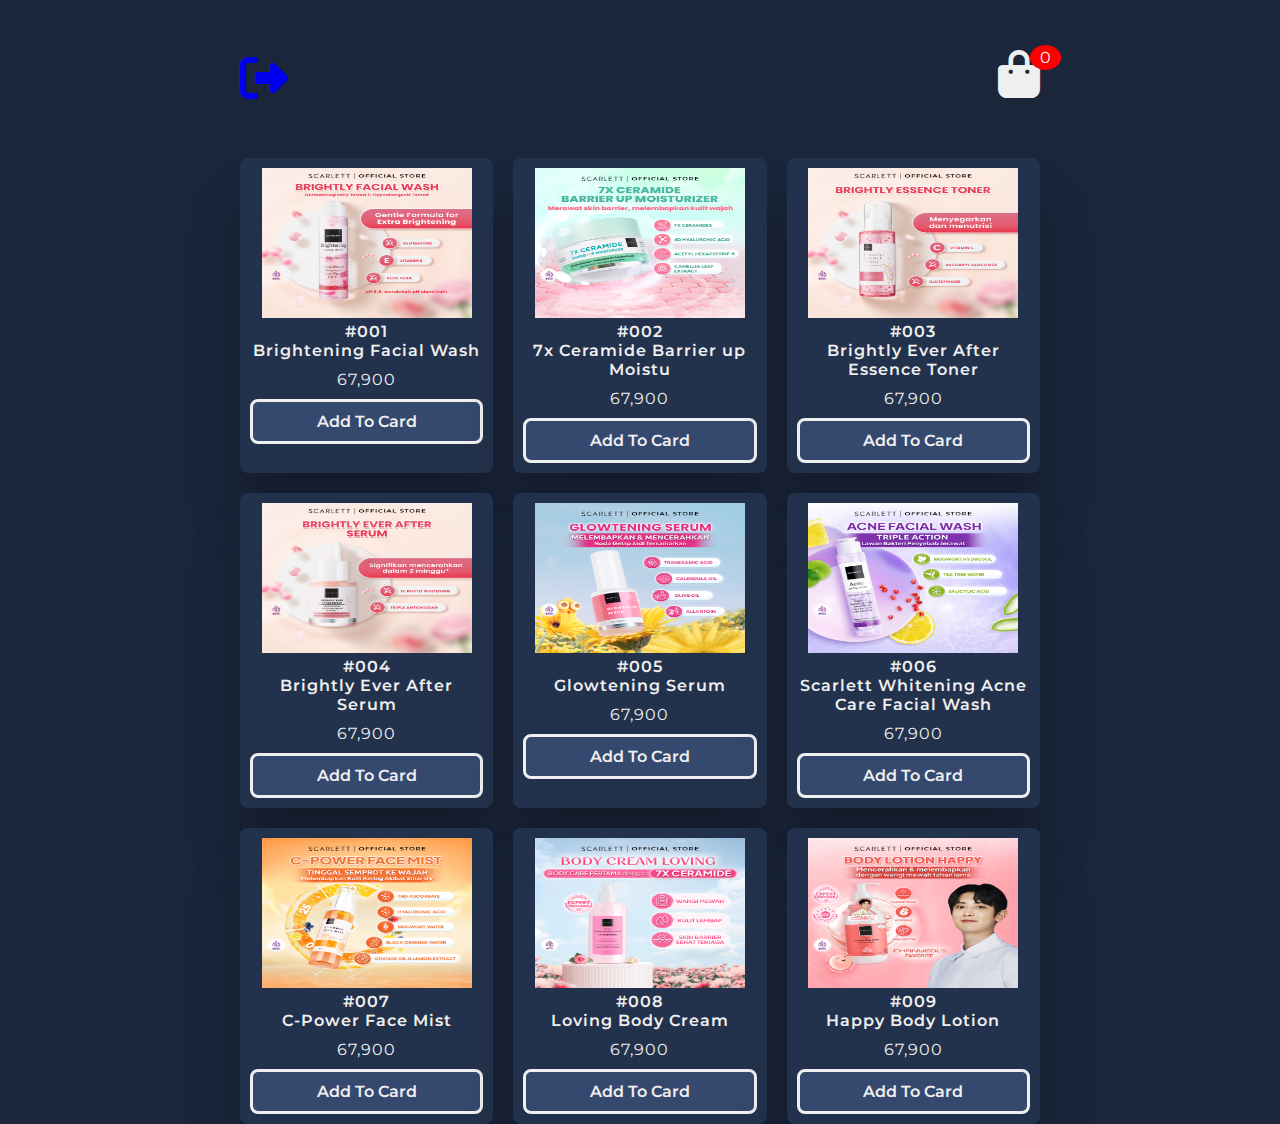
<file: belanja.html>
<!DOCTYPE html>
<html lang="en">
<head>
    <meta charset="UTF-8">
    <meta http-equiv="X-UA-Compatible" content="IE=edge">
    <meta name="viewport" content="width=device-width, initial-scale=1.0">
    <link rel="stylesheet" href="https://cdnjs.cloudflare.com/ajax/libs/font-awesome/6.4.0/css/all.min.css">
    <link href="https://fonts.googleapis.com/css2?family=Montserrat:wght@100;200;300;400;500;600;700&display=swap" rel="stylesheet">
    <link rel="stylesheet" href="assets/style1.css">
    <title>belanja</title>
</head>
<body>
    <div class="container">
        <h1></h1>
        <header>
            <div class="au">
                <a href="index.html">
                <i class="fa-solid fa-right-from-bracket"></i></a>
            </div>
            <div class="shopping">
                <i class="fa-solid fa-bag-shopping"></i>
                <span class="quantity">0</span>
            </div>
        </header>

        <div class="list"></div>
    </div>

    <div class="card">
        <h1>Card</h1>
        <ul class="listCard">

        </ul>

        <div class="checkOut">
            <div class="total">total : 0</div>
            <div class="closeShopping">Close</div>
            <div class="checkout"><a href="https://wa.link/rnb3he" target="_blank">CHECKOUT</a></div>
            </div>
        </div>
    </div>

    <script src="script.js"></script>
</body>
</html>
</file>
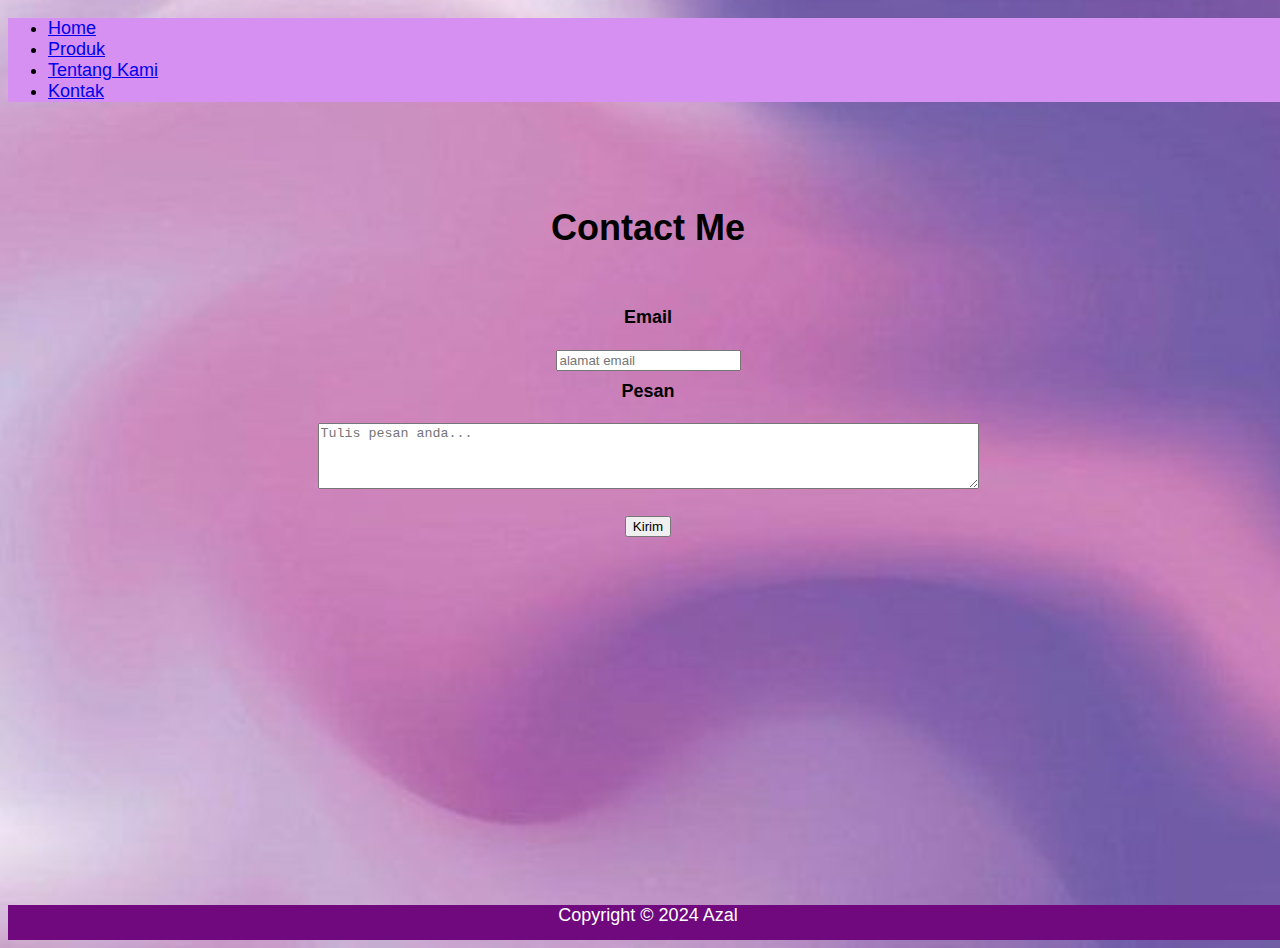
<file: kontak.html>
<!DOCTYPE html>
<html lang="en">
<head>
    <meta charset="UTF-8">
    <meta name="viewport" content="width=device-width, initial-scale=1.0">
    <title>kontak</title>
    <link rel="stylesheet" href="assets/style.css">
    <link href="https://cdn.jsdelivr.net/npm/bootstrap@5.0.2/dist/css/bootstrap.min.css" rel="stylesheet" integrity="sha384-EVSTQN3/azprG1Anm3QDgpJLIm9Nao0Yz1ztcQTwFspd3yD65VohhpuuCOmLASjC" crossorigin="anonymous">
    <style>
      body {background-image: url("img/08.jpg");font-family: 'Segoe UI', Tahoma, Geneva, Verdana, sans-serif; width: 100%; height: 100%;object-fit: cover;background-size: cover; font-size: large;}
    </style>
</head>
<body>
  <nav class="navbar navbar-expand-lg fixed-top navbar-dark" style="background-color: #d690f1;">
    <div class="container justify-content-center">
      <div class="collapse navbar-collapse flex-grow-0" id="navbarNav">
        <ul class="navbar-nav">
          <li class="nav-item">
            <a class="nav-link active" aria-current="page" href="index.html">Home</a>
          </li>
          <li class="nav-item">
            <a class="nav-link active" aria-current="page" href="produk.html">Produk</a>
          </li>
          <li class="nav-item">
            <a class="nav-link active" aria-current="page" href="tentangkami.html">Tentang Kami</a>
          </li>
          <li class="nav-item">
            <a class="nav-link active" aria-current="page" href="kontak.html">Kontak</a>
          </li>
          </ul>
        </ul>
      </div>
    </div>
  </nav>
<br><br><br>
      <center> 
      <h1>Contact Me</h1>
      </center>
      <br>
      <table style="margin-left:auto;margin-right:auto">
          <form>
            <th>
          <label for="email">Email</label><br />
          <input type="email" name="email" placeholder="alamat email"/>
          <br />
          <label for="message">Pesan</label><br />
          <textarea name="message" placeholder="Tulis pesan anda..." rows="4" cols="80"></textarea>
          <br />
          <br />
          <input type="submit" value="Kirim" />
      </form>
  </div>
</table>
<br>
<center> 
  <iframe src="https://www.google.com/maps/embed?pb=!1m18!1m12!1m3!1d3960.0401771507354!2d110.49344607410802!3d-7.0045519686054165!2m3!1f0!2f0!3f0!3m2!1i1024!2i768!4f13.1!3m3!1m2!1s0x2e708d0da1a76f7d%3A0x2f389a7d28fc3a33!2sJl.%20Abdul%20Jalal%20IV%2C%20Jamos%2C%20Jamus%2C%20Kec.%20Mranggen%2C%20Kabupaten%20Demak%2C%20Jawa%20Tengah%2050194!5e0!3m2!1sid!2sid!4v1704700871589!5m2!1sid!2sid" width="400" height="300" style="border:0;" allowfullscreen="" loading="lazy" referrerpolicy="no-referrer-when-downgrade"></iframe>
</center>
<br>
<div class="footer">
  <footer>
    <center><p>Copyright © 2024 Azal</p></center>
  </footer>
</div>
<script src="https://cdn.jsdelivr.net/npm/@popperjs/core@2.9.2/dist/umd/popper.min.js" integrity="sha384-IQsoLXl5PILFhosVNubq5LC7Qb9DXgDA9i+tQ8Zj3iwWAwPtgFTxbJ8NT4GN1R8p" crossorigin="anonymous"></script>
<script src="https://cdn.jsdelivr.net/npm/bootstrap@5.0.2/dist/js/bootstrap.min.js" integrity="sha384-cVKIPhGWiC2Al4u+LWgxfKTRIcfu0JTxR+EQDz/bgldoEyl4H0zUF0QKbrJ0EcQF" crossorigin="anonymous"></script>
</body>
</html>
</file>
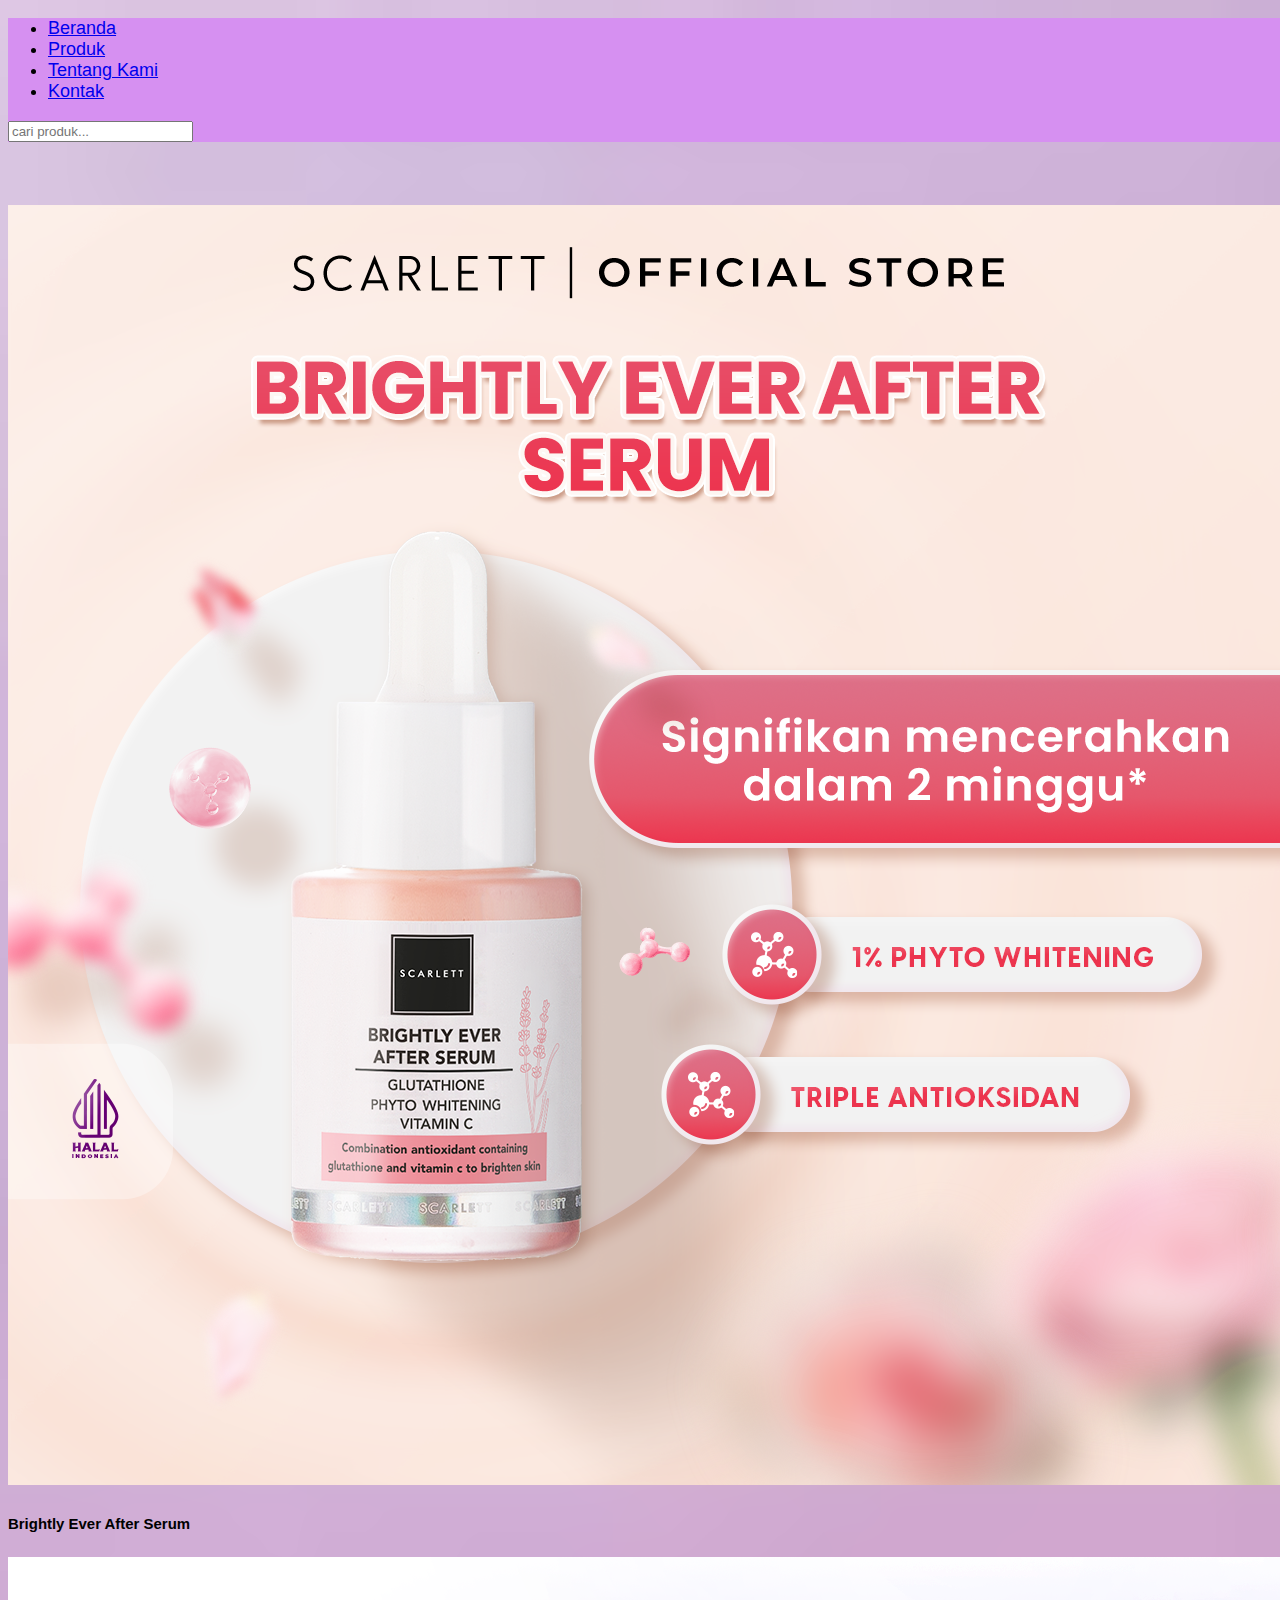
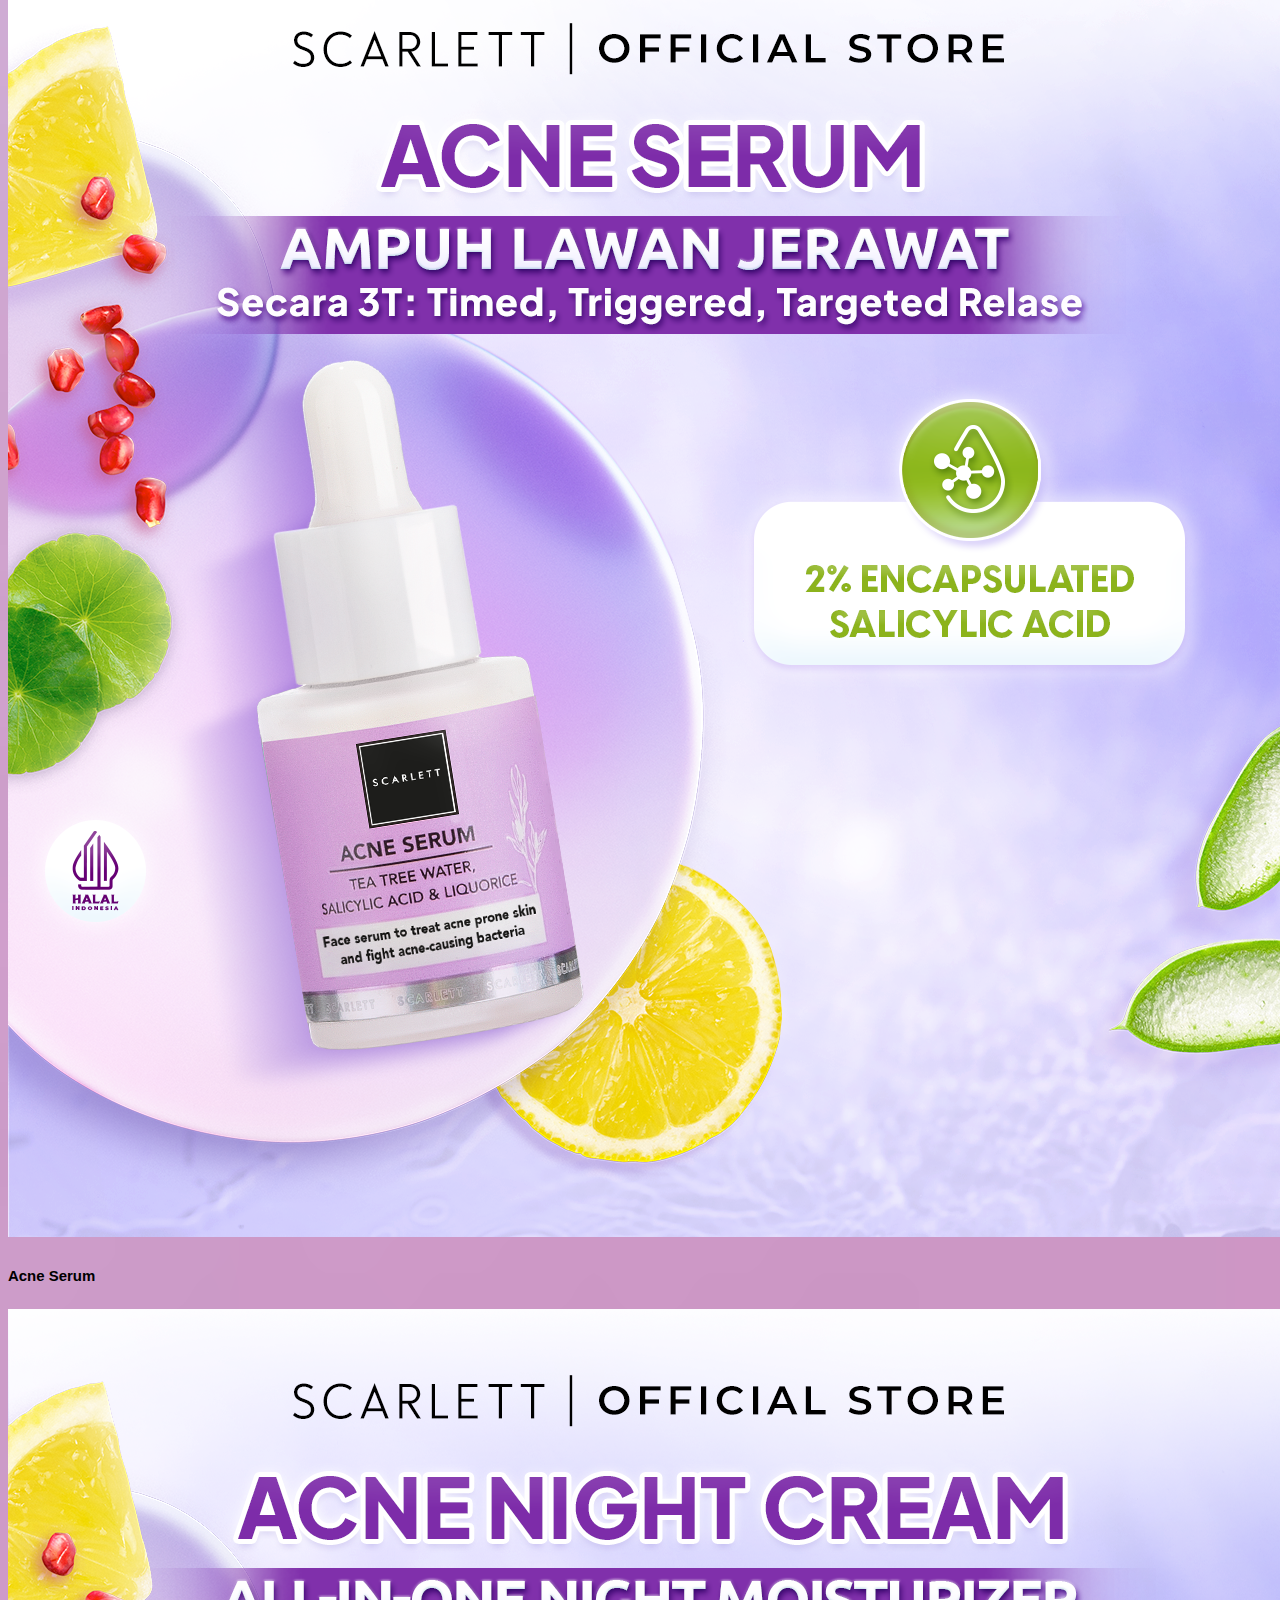
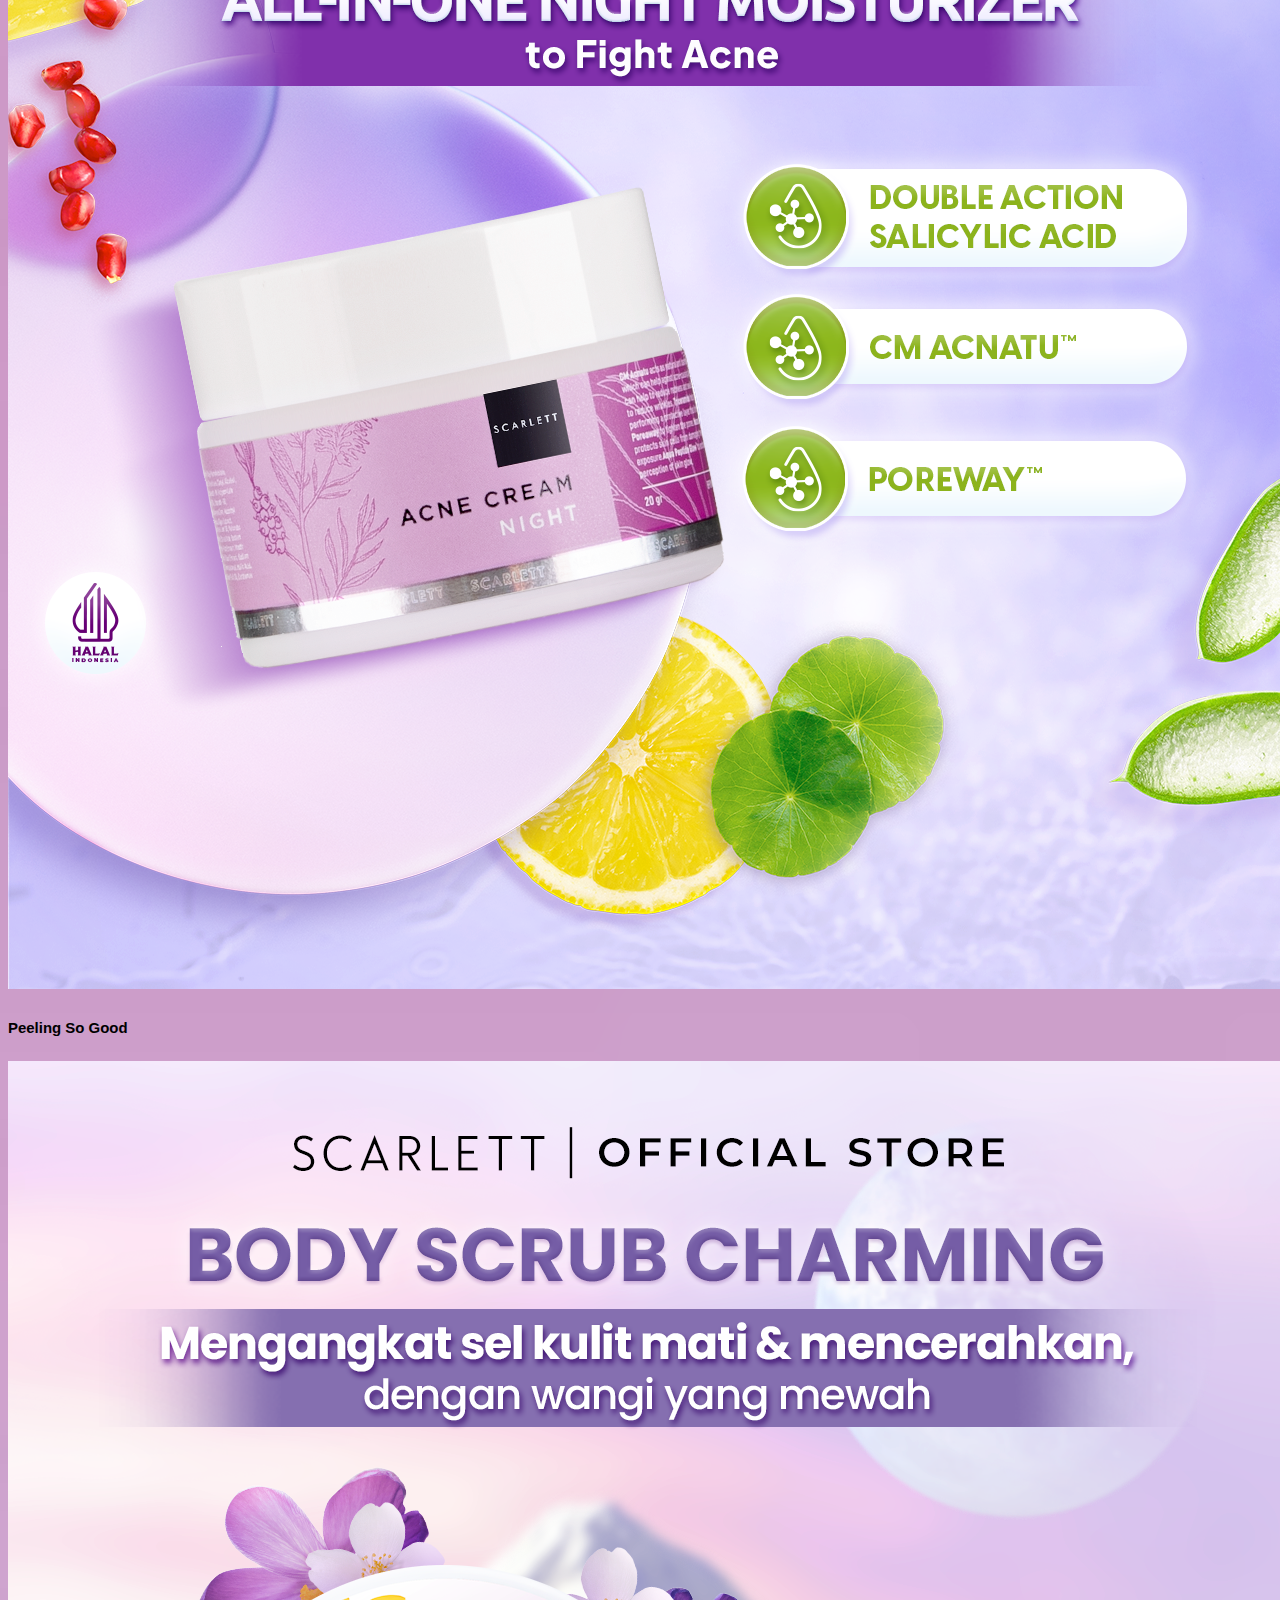
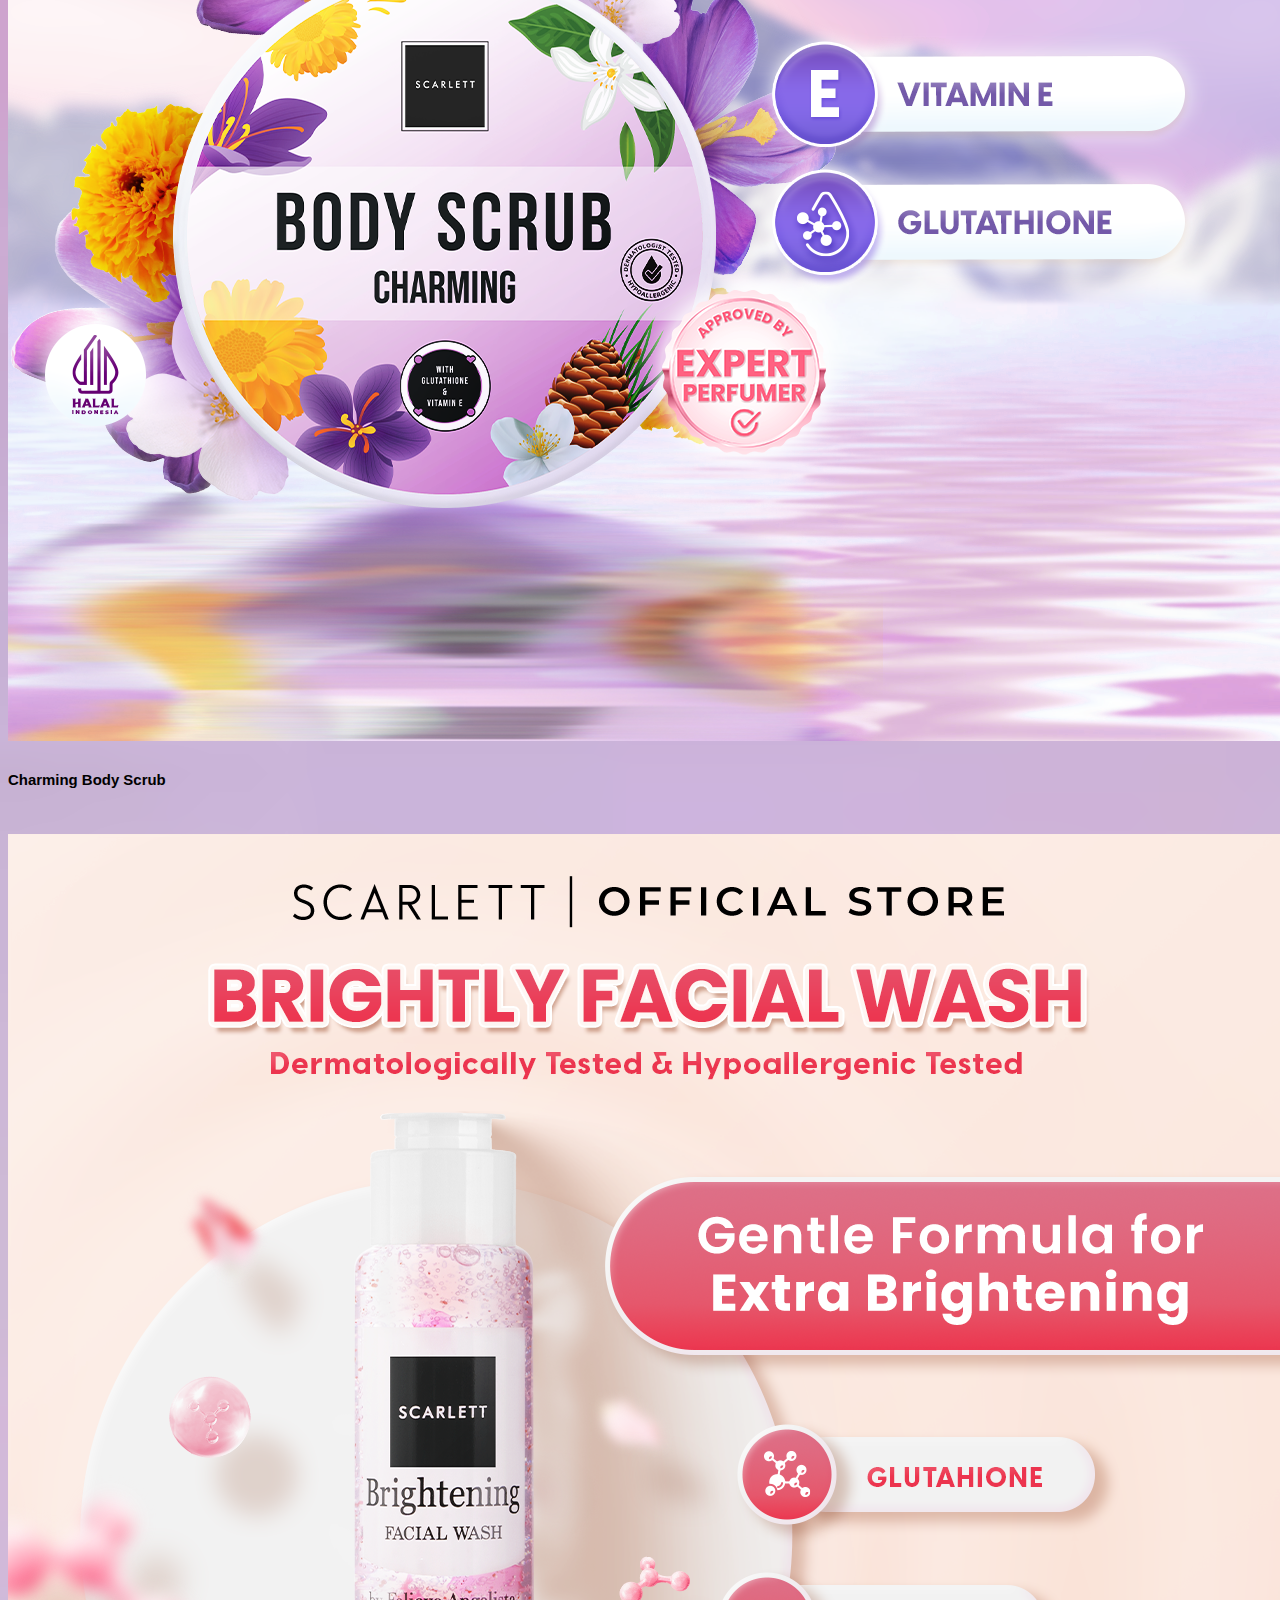
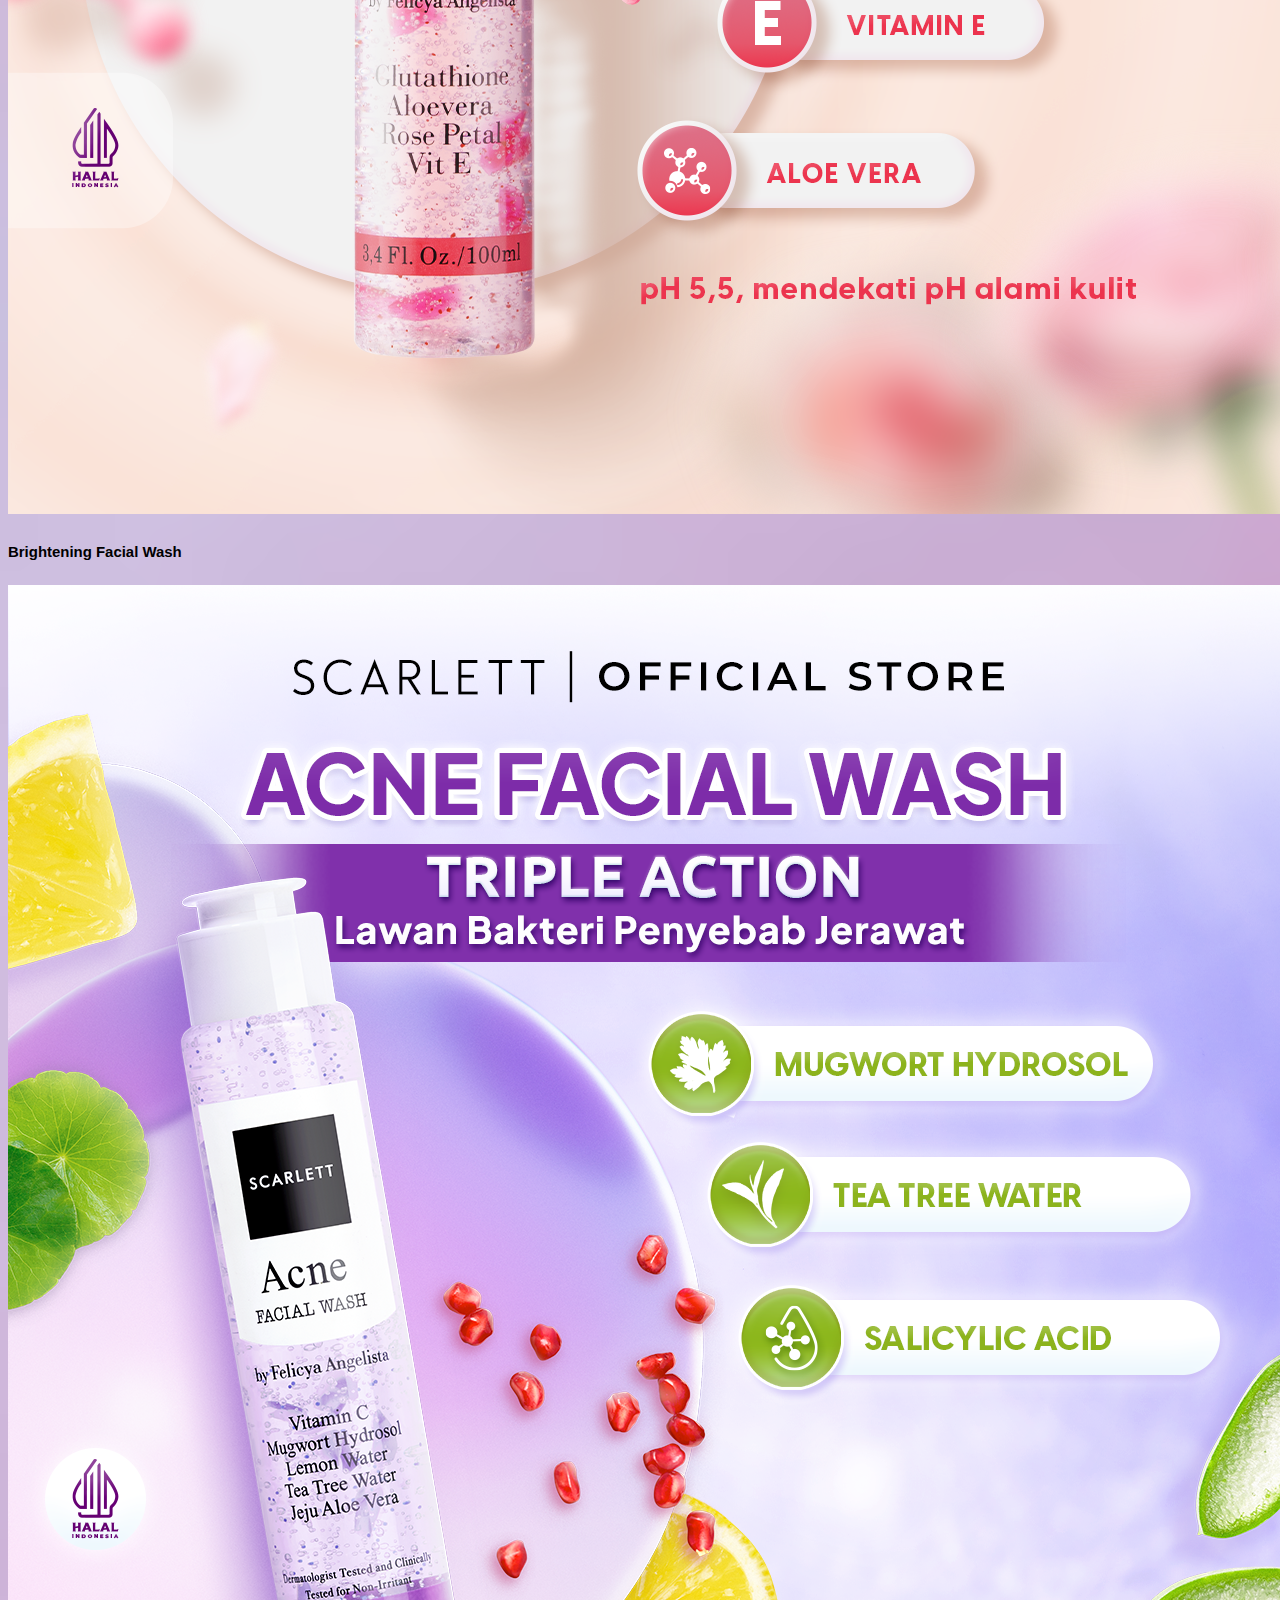
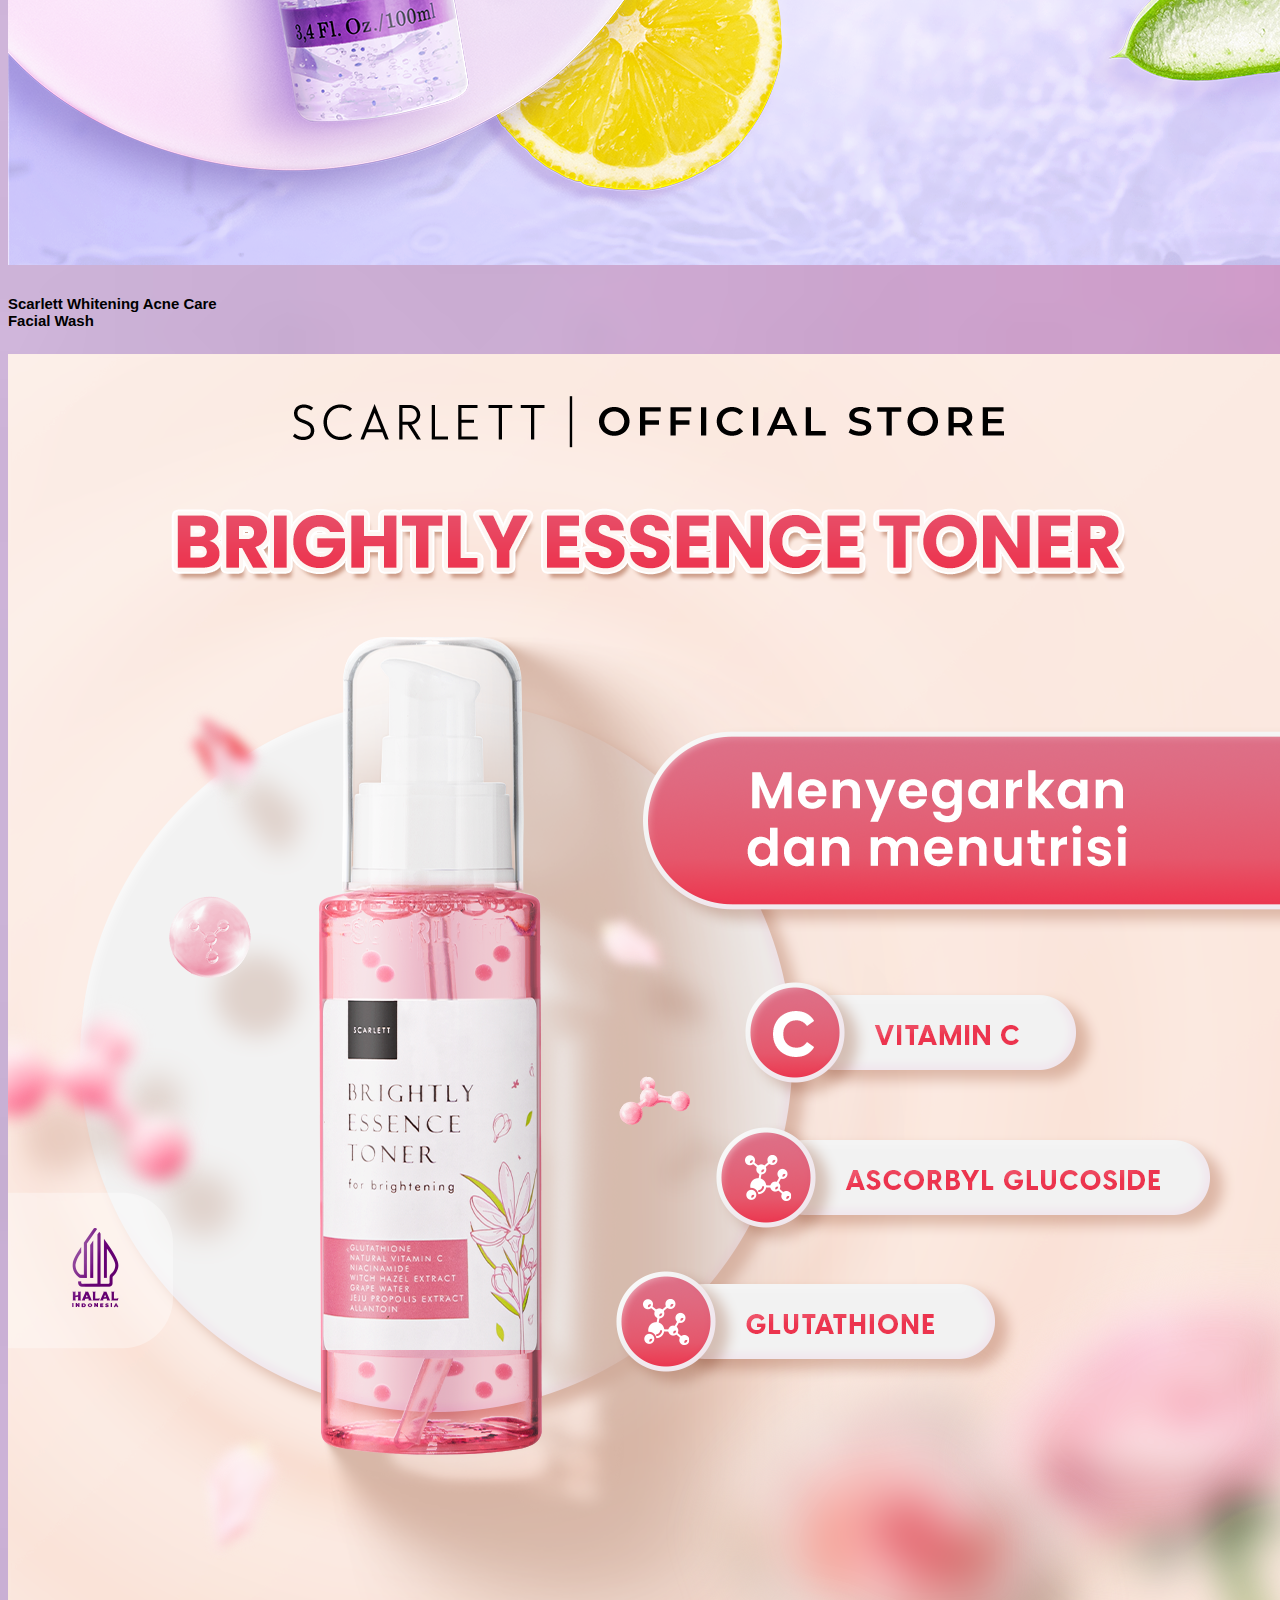
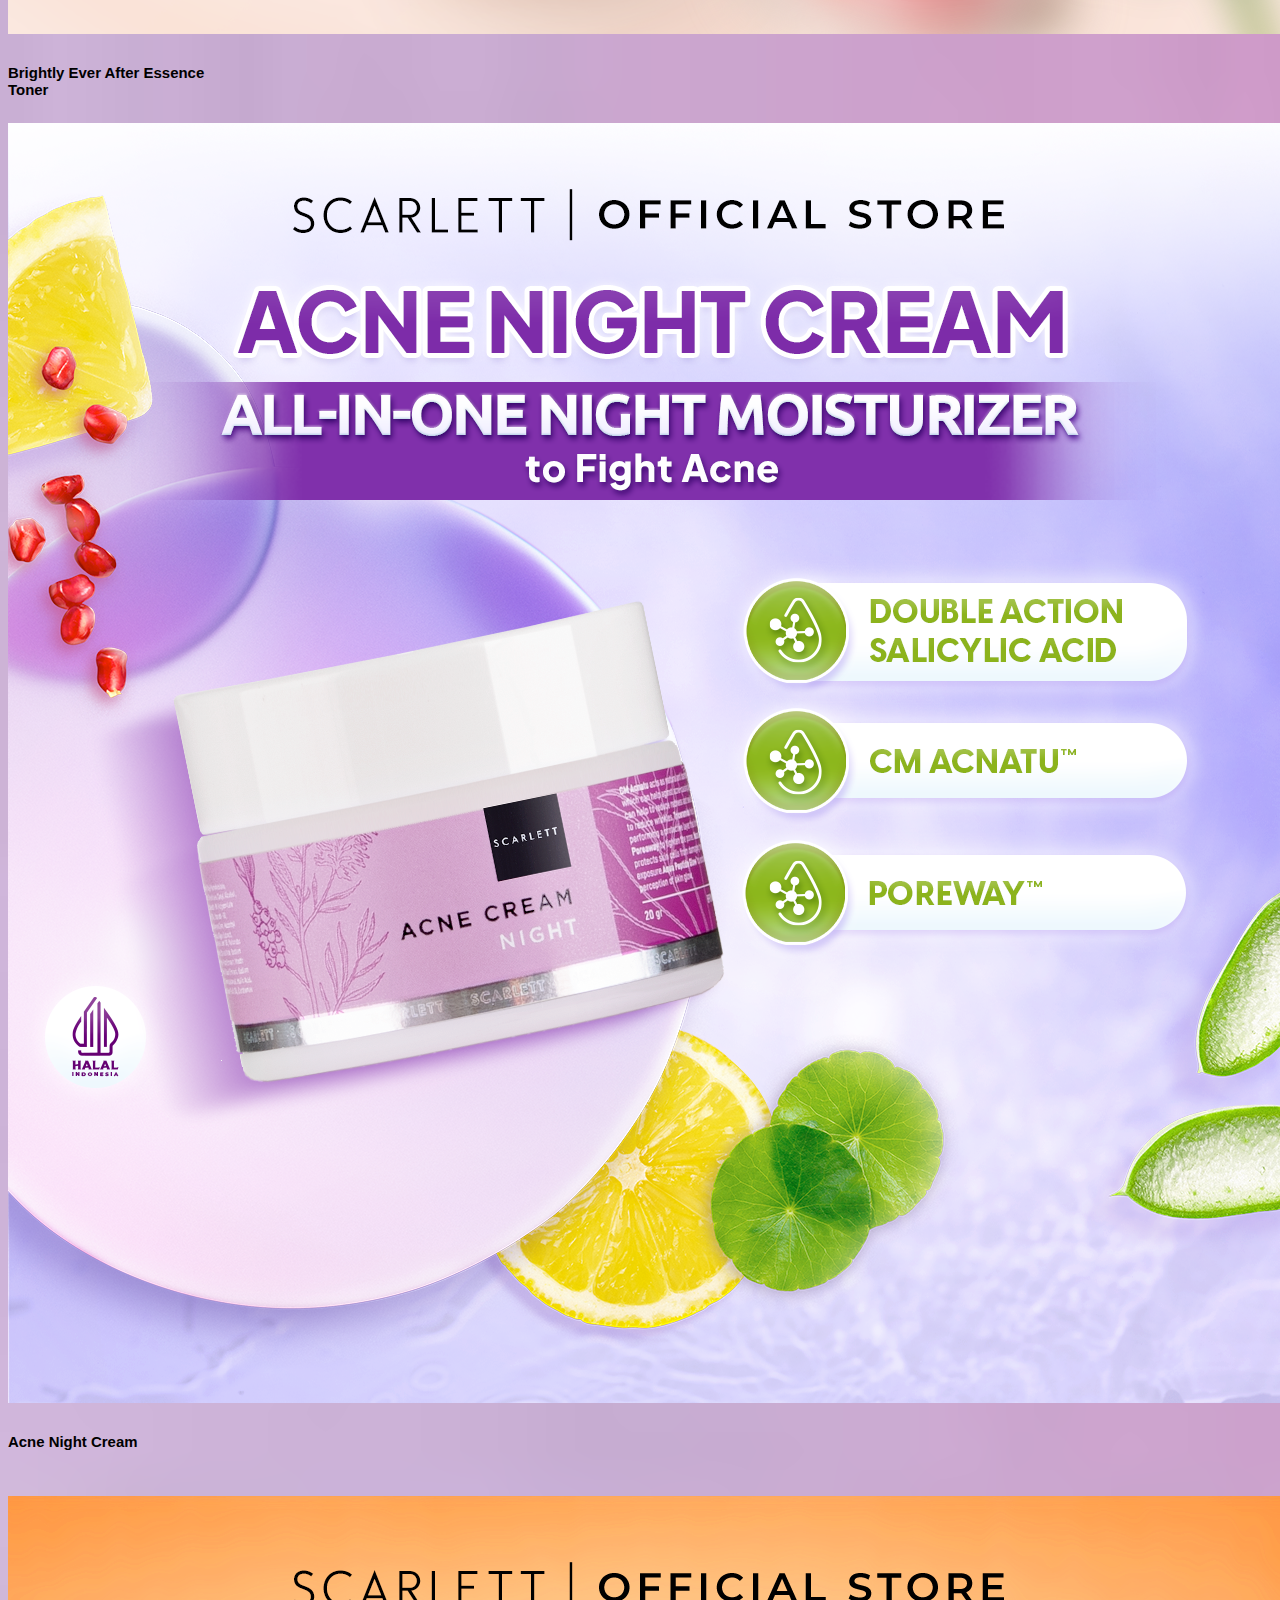
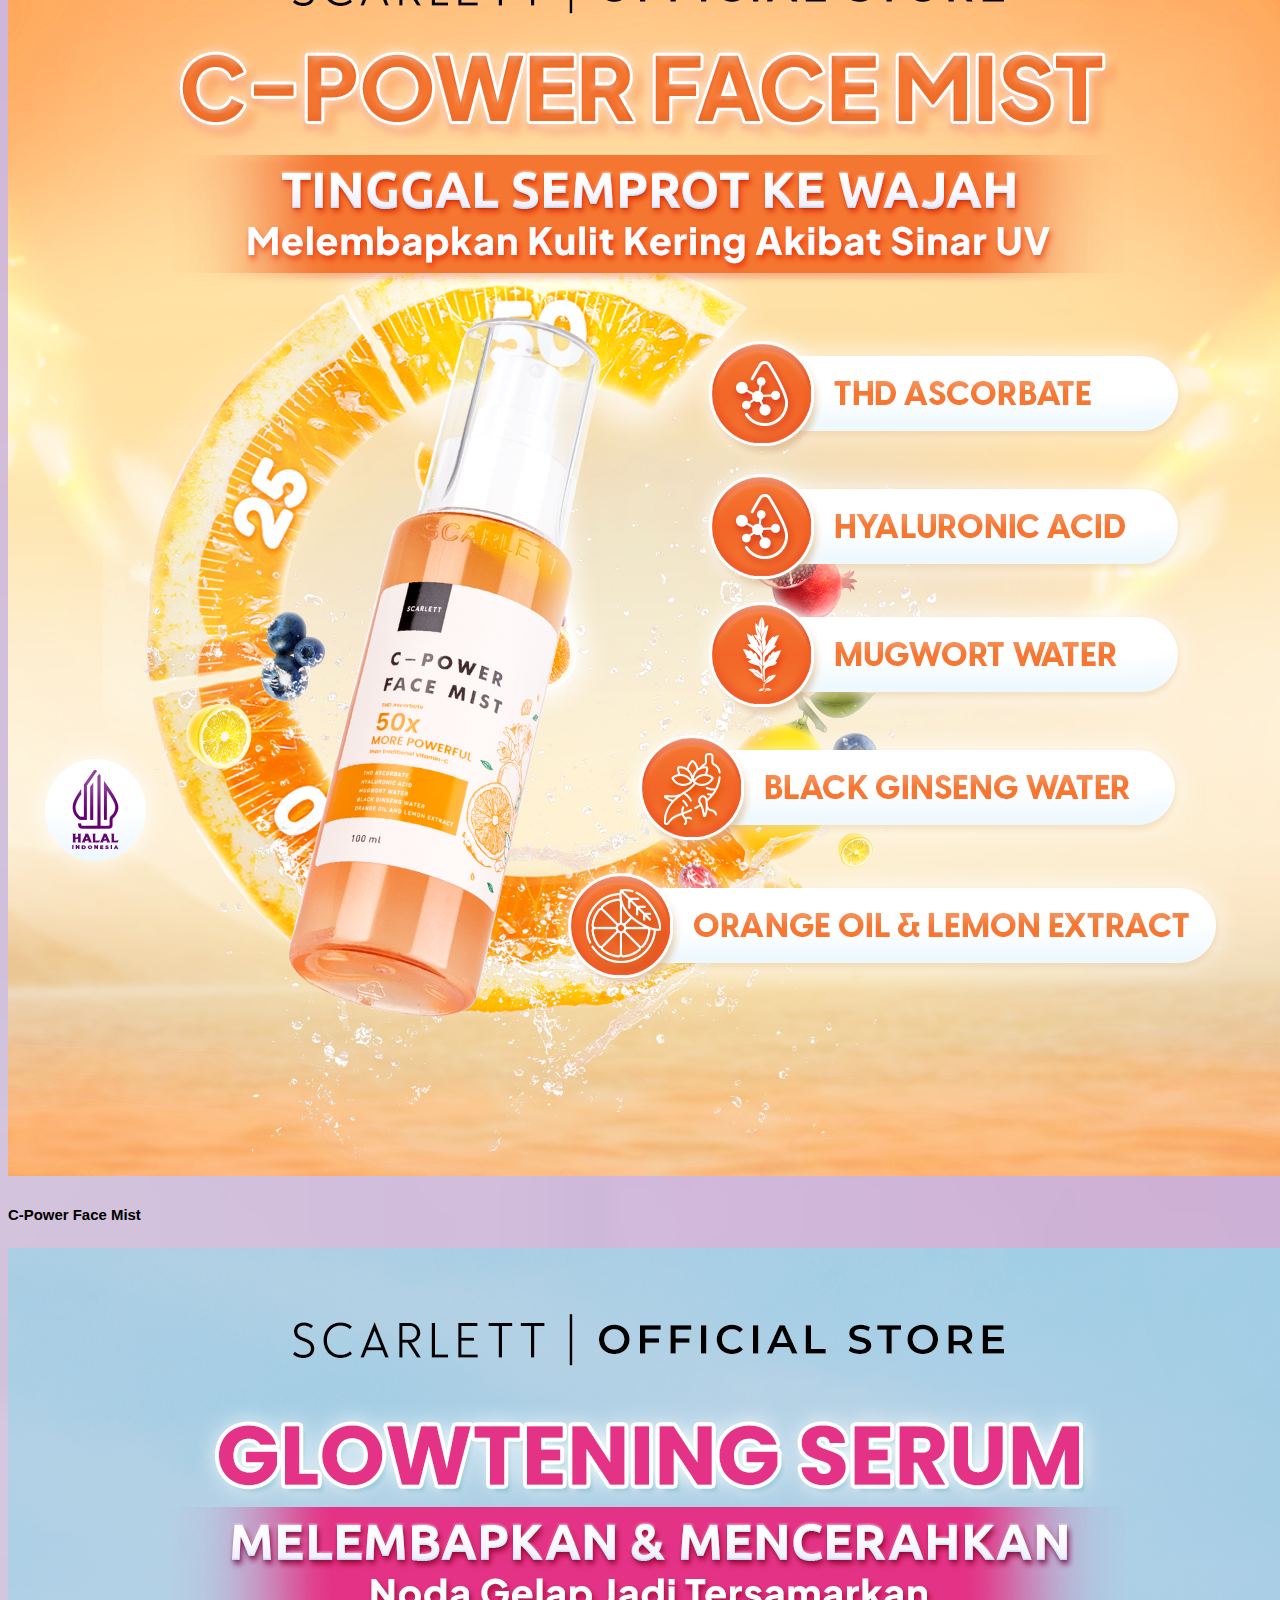
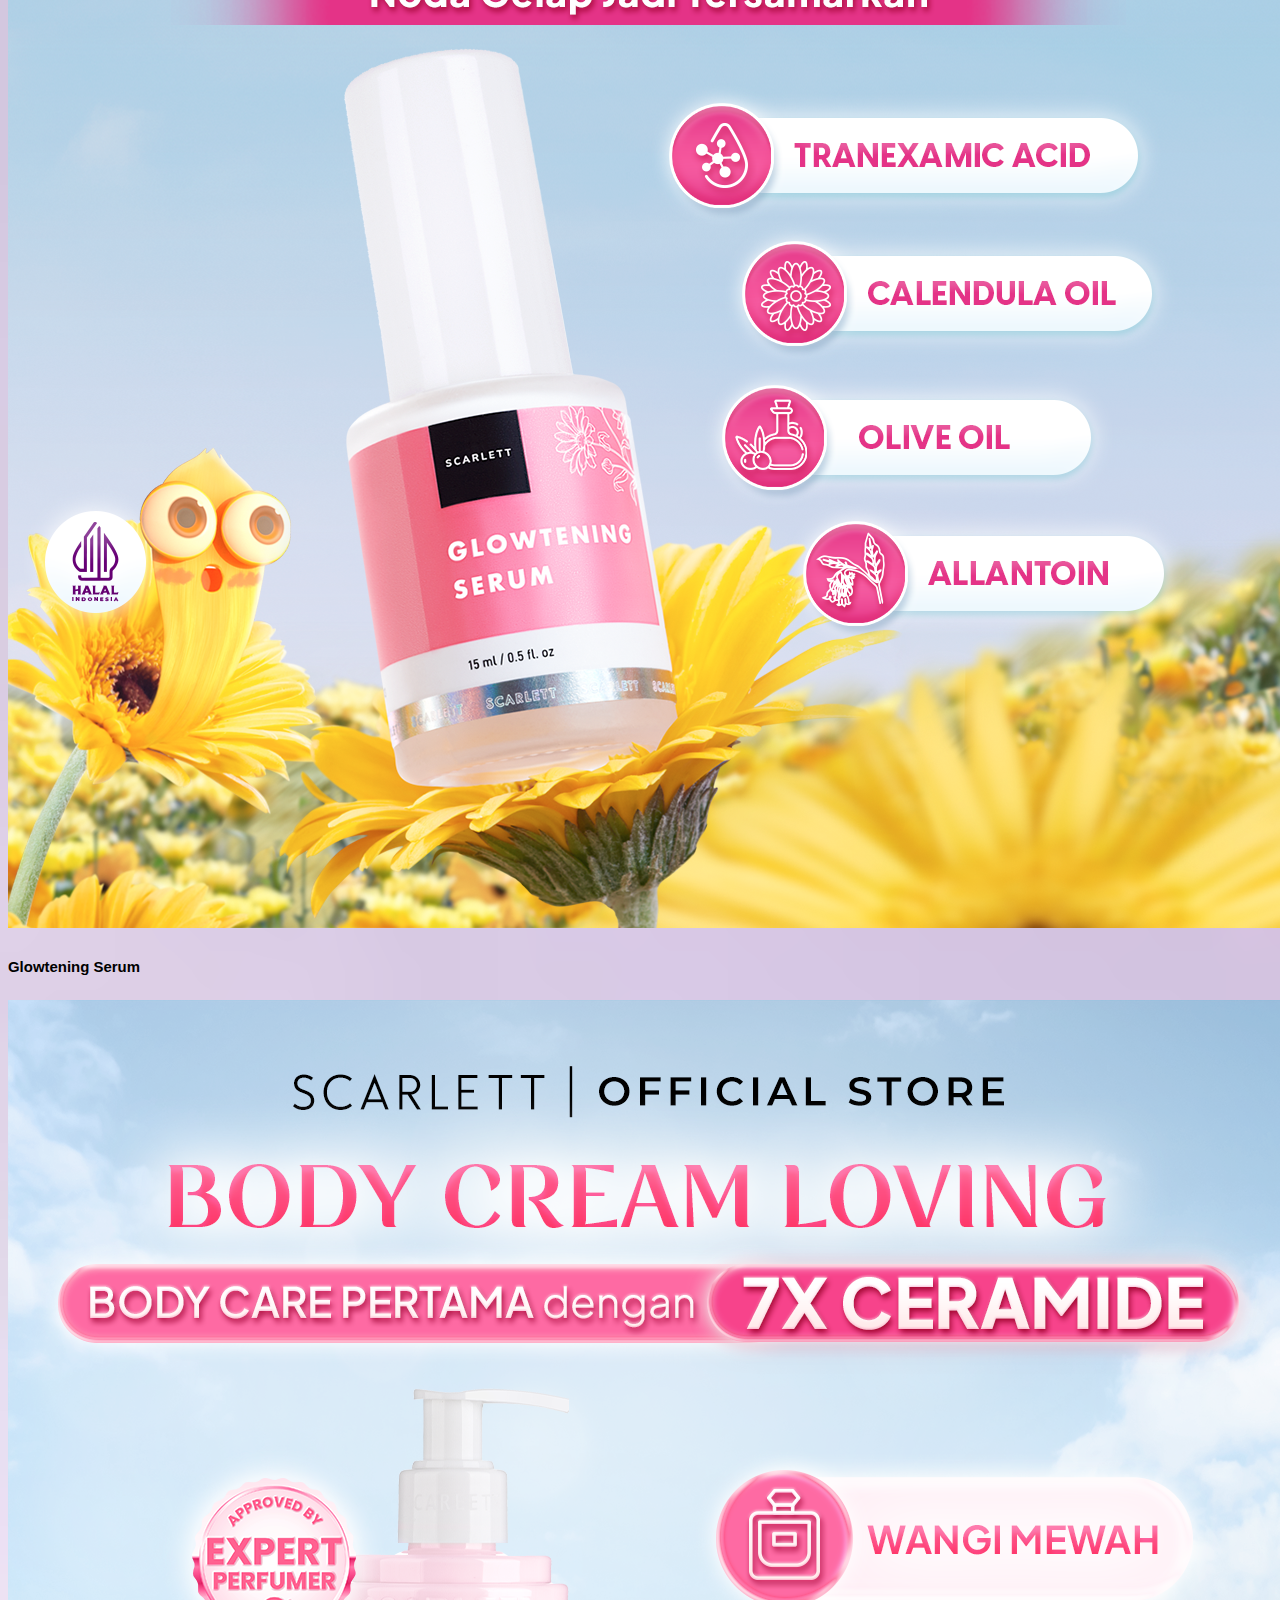
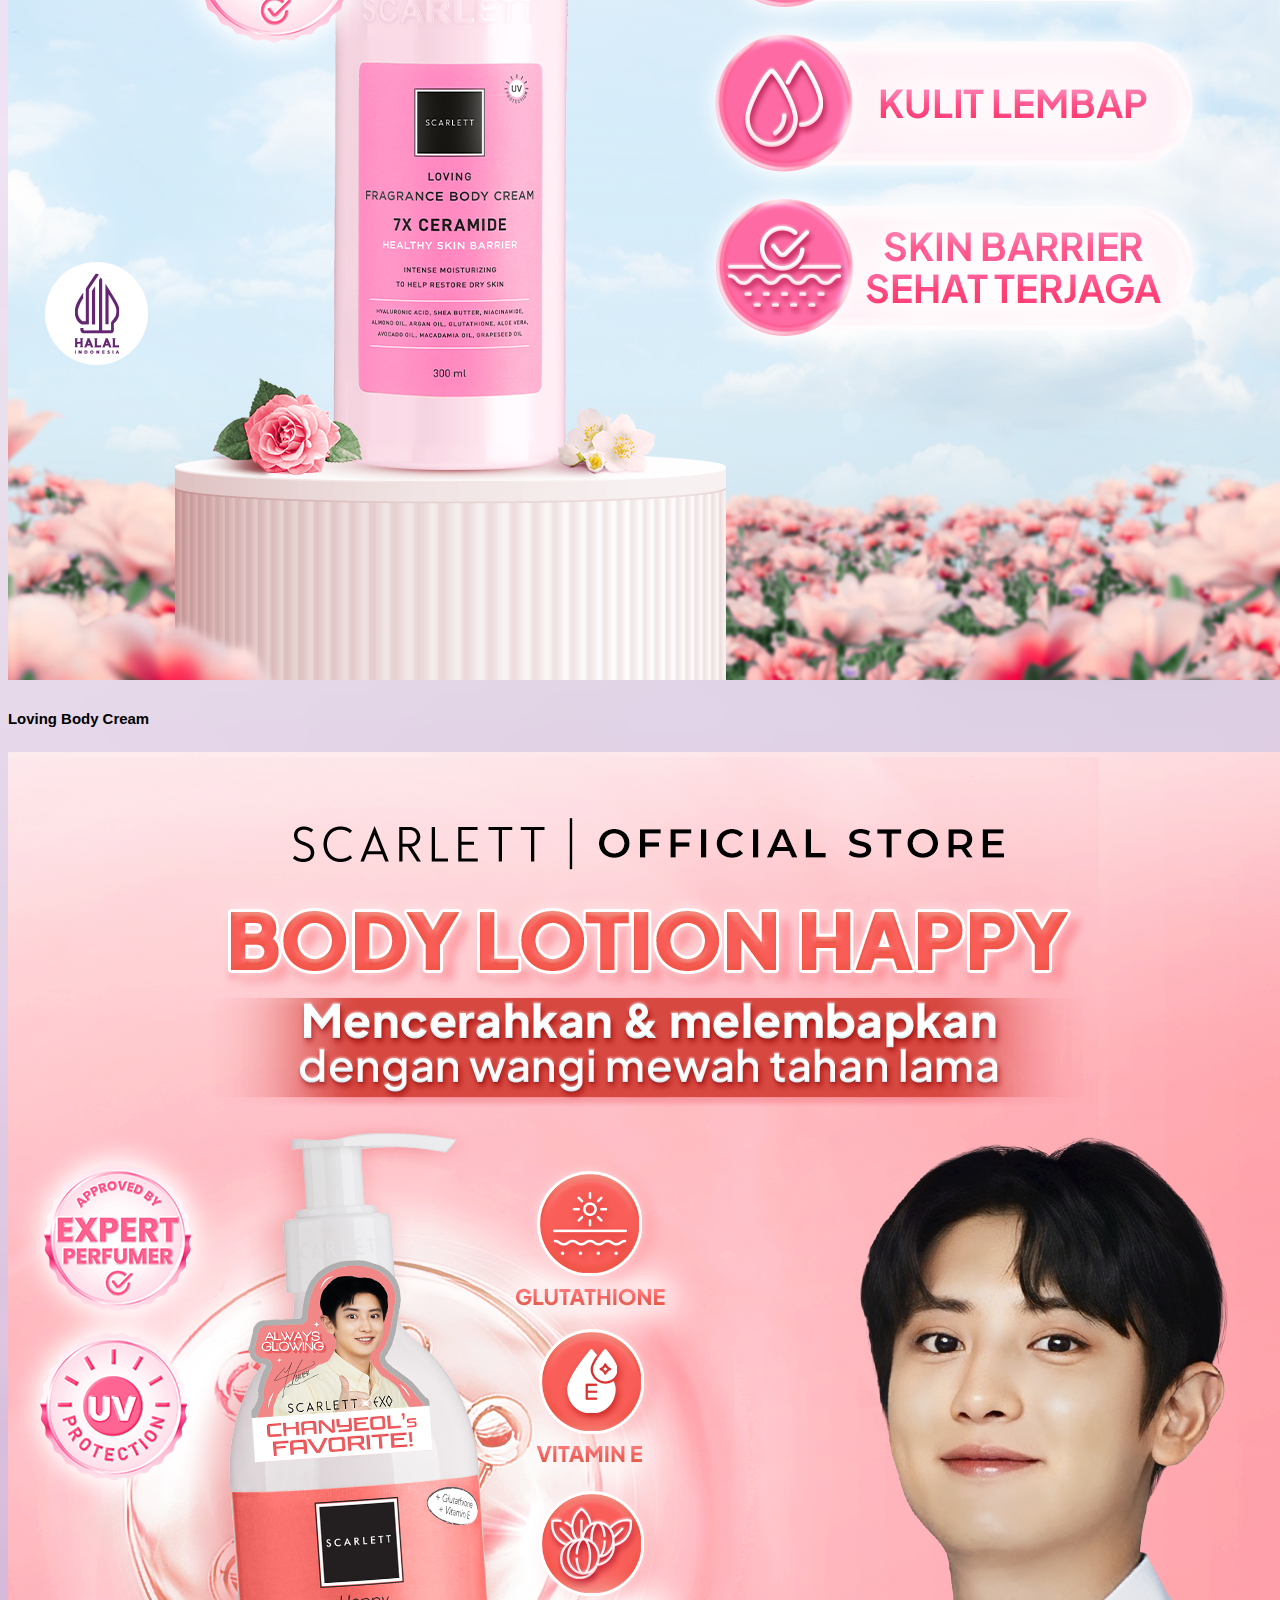
<file: produk.html>
<!DOCTYPE html>
<html lang="en">
<head>
    <meta charset="UTF-8">
    <meta name="viewport" content="width=device-width, initial-scale=1.0">
    <title>produk</title>
    <link rel="stylesheet" href="assets/style.css">
    <link href="https://cdn.jsdelivr.net/npm/bootstrap@5.0.2/dist/css/bootstrap.min.css" rel="stylesheet" integrity="sha384-EVSTQN3/azprG1Anm3QDgpJLIm9Nao0Yz1ztcQTwFspd3yD65VohhpuuCOmLASjC" crossorigin="anonymous">
    <style>
      body {background-image: url("img/08.jpg");font-family: 'Segoe UI', Tahoma, Geneva, Verdana, sans-serif; width: 100%; height: 100%;min-height: 100%;object-fit: cover;background-size: cover;font-size: large;}
        </style>
</head>
<body>      
    <nav class="navbar navbar-expand-lg fixed-top navbar-dark" style="background-color: #d690f1;">
      <div class="container-fluid">
        <div class="collapse navbar-collapse" id="navbarTogglerDemo02">
          <ul class="navbar-nav ms-auto mb-2 mb-lg-0">
            <li class="nav-item">
              <a class="nav-link active" aria-current="page" href="index.html">Beranda</a>
            </li>
            <li class="nav-item">
              <a class="nav-link active" aria-current="page" href="produk.html">Produk</a>
            </li>
            <li class="nav-item">
              <a class="nav-link active" aria-current="page" href="tentangkami.html">Tentang Kami</a>
            </li>
            <li class="nav-item">
              <a class="nav-link active" aria-current="page" href="kontak.html">Kontak</a>
            </li>
          </ul>
          <form class="d-flex ms-auto">
          <div class="container-fluid">
            <div class="container">
            <div class="search">
            <input type="text" name="" id="find" placeholder="cari produk..." onkeyup="search()">
            </div>
      </div>
      </div>
      </form>
    </nav>
  </nav>
      <br>
      <br>
      <br>
      <div class="container">
        <div class="row">
          
      <div class="col-md-3">
      <div class="card" style="width: 15rem;">
        <img src="img/3000.png" class="img-fluid" alt="3000.png">
        <div class="card-body">
          <h5 class="card-title">Brightly Ever After Serum</h5>
        </div>
      </div>
    </div>
    <div class="col-md-3">
      <div class="card" style="width: 15rem;">
        <img src="img/30000.png" class="img-fluid" alt="...">
        <div class="card-body">
          <h5 class="card-title">Acne Serum</h5>
        </div>
      </div>
    </div>
    <div class="col-md-3">
      <div class="card" style="width: 15rem;">
        <img src="img/11111.png" class="card-img-top" alt="...">
        <div class="card-body">
          <h5 class="card-title">Peeling So Good</h5>
        </div>
      </div>
    </div>
    <div class="col-md-3">
      <div class="card" style="width: 15rem;">
        <img src="img/8.png" class="card-img-top" alt="...">
        <div class="card-body">
          <h5 class="card-title">Charming Body Scrub</h5>
        </div>
      </div>
    </div>
  </div>
</div>
<br>
<div class="container">
    <div class="row">
      
  <div class="col-md-3">
  <div class="card" style="width: 15rem;">
    <img src="img/11.png" class="img-fluid" alt="3000.png">
    <div class="card-body">
      <h5 class="card-title">Brightening Facial Wash</h5>
    </div>
  </div>
</div>
<div class="col-md-3">
  <div class="card" style="width: 15rem;">
    <img src="img/111.png" class="img-fluid" alt="...">
    <div class="card-body">
      <h5 class="card-title">Scarlett Whitening Acne Care Facial Wash</h5>
    </div>
  </div>
</div>
<div class="col-md-3">
  <div class="card" style="width: 15rem;">
    <img src="img/1111.png" class="card-img-top" alt="...">
    <div class="card-body">
      <h5 class="card-title">Brightly Ever After Essence Toner</h5>
    </div>
  </div>
</div>
<div class="col-md-3">
  <div class="card" style="width: 15rem;">
    <img src="img/11111.png" class="card-img-top" alt="...">
    <div class="card-body">
      <h5 class="card-title">Acne Night Cream</h5>
    </div>
  </div>
</div>
</div>
</div>
<br>
<div class="container">
    <div class="row">
      
  <div class="col-md-3">
  <div class="card" style="width: 15rem;">
    <img src="img/111111.png" class="img-fluid" alt="3000.png">
    <div class="card-body">
      <h5 class="card-title">C-Power Face Mist</h5>
    </div>
  </div>
</div>
<div class="col-md-3">
  <div class="card" style="width: 15rem;">
    <img src="img/55.png" class="img-fluid" alt="...">
    <div class="card-body">
      <h5 class="card-title">Glowtening Serum</h5>
    </div>
  </div>
</div>
<div class="col-md-3">
  <div class="card" style="width: 15rem;">
    <img src="img/5.png" class="card-img-top" alt="...">
    <div class="card-body">
      <h5 class="card-title">Loving Body Cream</h5>
    </div>
  </div>
</div>
<div class="col-md-3">
  <div class="card" style="width: 15rem;">
    <img src="img/6.png" class="card-img-top" alt="...">
    <div class="card-body">
      <h5 class="card-title">Happy Body Lotion</h5>
    </div>
  </div>
</div>
</div>
</div>
<br>
<div class="footer">
  <footer>
    <center><p>Copyright © 2024 Azal</p></center>
  </footer>
</div>
<!-- javascript -->
<script type="text/javascript">
  function search() {
  let filter = document.getElementById('find').value.toUpperCase();
  let item = document.querySelectorAll('.col-md-3');
  let l = document.getElementsByTagName('h5');
  for(var i = 0;i<=l.length;i++){
  let a=item[i].getElementsByTagName('h5')[0];
  let value=a.innerHTML || a.innerText || a.textContent;
  if(value.toUpperCase().indexOf(filter) > -1) {
  item[i].style.display="";
  }
  else
  {
  item[i].style.display="none";
  }
  }
  }
  </script>
<script src="https://cdn.jsdelivr.net/npm/@popperjs/core@2.9.2/dist/umd/popper.min.js" integrity="sha384-IQsoLXl5PILFhosVNubq5LC7Qb9DXgDA9i+tQ8Zj3iwWAwPtgFTxbJ8NT4GN1R8p" crossorigin="anonymous"></script>
<script src="https://cdn.jsdelivr.net/npm/bootstrap@5.0.2/dist/js/bootstrap.min.js" integrity="sha384-cVKIPhGWiC2Al4u+LWgxfKTRIcfu0JTxR+EQDz/bgldoEyl4H0zUF0QKbrJ0EcQF" crossorigin="anonymous"></script>
</body>
</html>
</file>
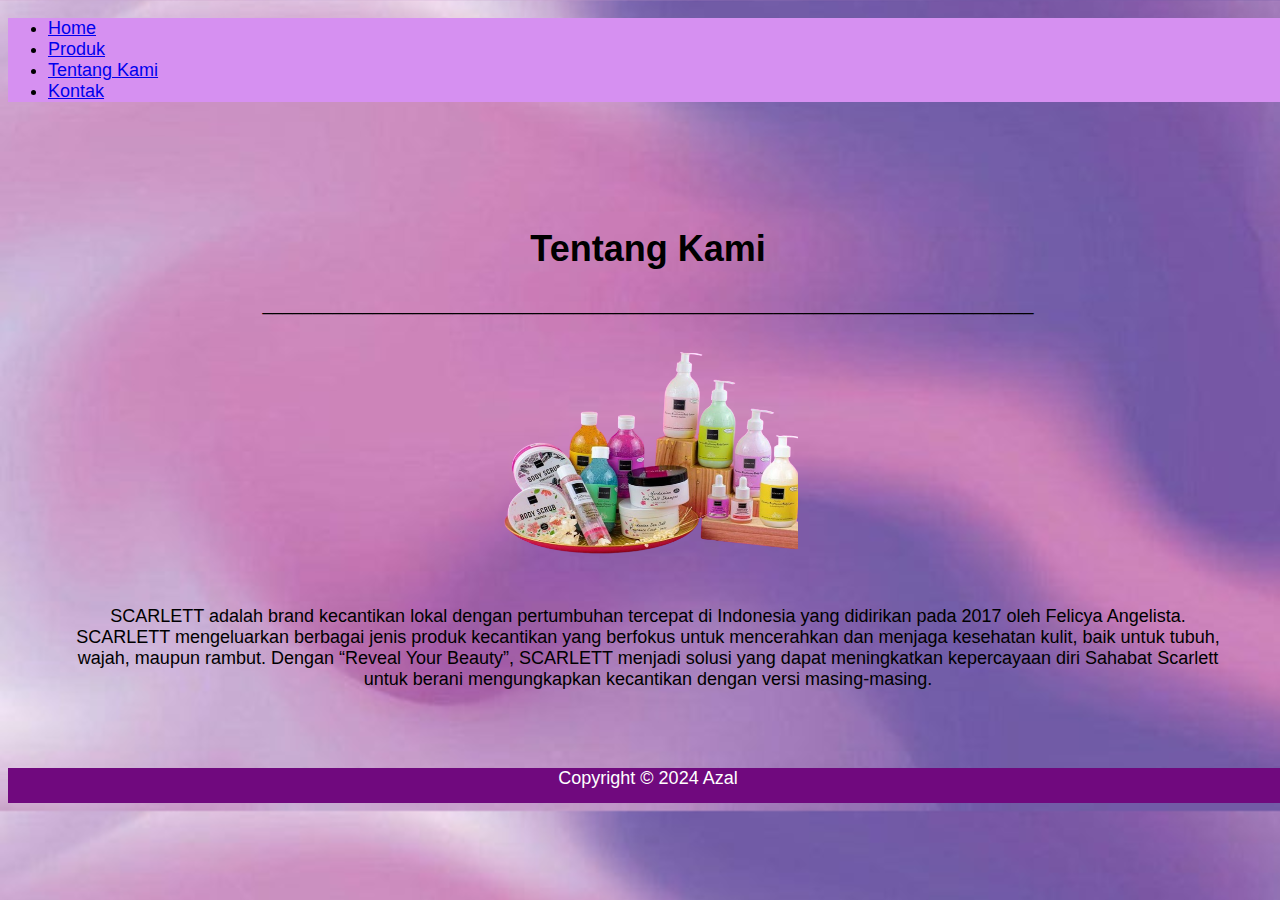
<file: tentangkami.html>
<!DOCTYPE html>
<html lang="en">
<head>
    <meta charset="UTF-8">
    <meta name="viewport" content="width=device-width, initial-scale=1.0">
    <title>kontak</title>
    <link rel="stylesheet" href="assets/style.css">
    <link href="https://cdn.jsdelivr.net/npm/bootstrap@5.0.2/dist/css/bootstrap.min.css" rel="stylesheet" integrity="sha384-EVSTQN3/azprG1Anm3QDgpJLIm9Nao0Yz1ztcQTwFspd3yD65VohhpuuCOmLASjC" crossorigin="anonymous">
    <style>
      body {background-image: url("img/08.jpg");font-family: 'Segoe UI', Tahoma, Geneva, Verdana, sans-serif; width: 100%; height: 100%;object-fit: cover;background-size: cover;font-size: large;}
    </style>
</head>
<body>
    <nav class="navbar navbar-expand-lg fixed-top navbar-dark" style="background-color: #d690f1;">
        <div class="container justify-content-center">
          <div class="collapse navbar-collapse flex-grow-0" id="navbarNav">
            <ul class="navbar-nav">
              <li class="nav-item">
                <a class="nav-link active" aria-current="page" href="index.html">Home</a>
              </li>
              <li class="nav-item">
                <a class="nav-link active" aria-current="page" href="produk.html">Produk</a>
              </li>
              <li class="nav-item">
                <a class="nav-link active" aria-current="page" href="tentangkami.html">Tentang Kami</a>
              </li>
              <li class="nav-item">
                <a class="nav-link active" aria-current="page" href="kontak.html">Kontak</a>
              </li>
              </ul>
            </ul>
          </div>
        </div>
      </nav>
<br><br><br><br>
      <center> 
        <table>
            <thead>
              <h1 id="tentangkami"> Tentang Kami </h1>
              <p> _____________________________________________________________________________</p>
              <img src="img/1.png" width="300px" height="250px">
              <p>SCARLETT adalah brand kecantikan lokal dengan pertumbuhan tercepat di Indonesia yang didirikan pada 2017 oleh Felicya Angelista.<br>
                 SCARLETT mengeluarkan berbagai jenis produk kecantikan yang berfokus untuk mencerahkan dan menjaga kesehatan kulit, baik untuk tubuh,<br> wajah, maupun rambut. Dengan “Reveal Your Beauty”, SCARLETT menjadi solusi yang dapat meningkatkan kepercayaan diri Sahabat Scarlett <br> untuk berani mengungkapkan kecantikan dengan versi masing-masing.</p>
                </thead>
                </table>
      </center>
      <br><br>
<div class="footer">
  <footer>
    <center><p>Copyright © 2024 Azal</p></center>
  </footer>
</div>
<script src="https://cdn.jsdelivr.net/npm/@popperjs/core@2.9.2/dist/umd/popper.min.js" integrity="sha384-IQsoLXl5PILFhosVNubq5LC7Qb9DXgDA9i+tQ8Zj3iwWAwPtgFTxbJ8NT4GN1R8p" crossorigin="anonymous"></script>
<script src="https://cdn.jsdelivr.net/npm/bootstrap@5.0.2/dist/js/bootstrap.min.js" integrity="sha384-cVKIPhGWiC2Al4u+LWgxfKTRIcfu0JTxR+EQDz/bgldoEyl4H0zUF0QKbrJ0EcQF" crossorigin="anonymous"></script>
</body>
</html>
</file>
<file: assets/style1.css>
*{
    margin: 0;
    padding: 0;
    box-sizing: border-box;
    font-family: 'Montserrat',sans-serif;
}

body{
    height: 100vh;
    background: #1b263b;
}

.container{
    width: 800px;
    margin: auto;
    transition: 0.5s;
    -webkit-transition: 0.5s;
    -moz-transition: 0.5s;
    -ms-transition: 0.5s;
    -o-transition: 0.5s;
}

.container h1{
    color: #efefef;
}

header{
    display: grid;
    grid-template-columns: 1fr 50px;
    margin-top: 50px;
}

header .shopping{
    position: relative;
    text-align: right;
}
header .au{
    font-size: 3rem;
    color: #efefef;
    cursor: pointer;
    transition: all 0.25s ease;
    -webkit-transition: all 0.25s ease;
    -moz-transition: all 0.25s ease;
    -ms-transition: all 0.25s ease;
    -o-transition: all 0.25s ease;
}
header .shopping i{
    font-size: 3rem;
    color: #efefef;
    cursor: pointer;
    transition: all 0.25s ease;
    -webkit-transition: all 0.25s ease;
    -moz-transition: all 0.25s ease;
    -ms-transition: all 0.25s ease;
    -o-transition: all 0.25s ease;
}

header .shopping i:hover{
    color: #7842b6;
}

header .shopping span{
    position: absolute;
    top: -5px;
    left: 80%;
    background: red;
    padding: 3px 10px;
    border-radius: 50%;
    -webkit-border-radius: 50%;
    -moz-border-radius: 50%;
    -ms-border-radius: 50%;
    -o-border-radius: 50%;
    color: #fff;
    display: flex;
    justify-content: center;
    align-items: center;
}



/* ---------------- */

.card{
    position: fixed;
    top: 0;
    left: 100%; 
    width: 500px;
    height: 100vh;
    background-color: #dadada;
    border-left: 1px solid #7842b6;
    transition: 0.5s;
    -webkit-transition: 0.5s;
    -moz-transition: 0.5s;
    -ms-transition: 0.5s;
    -o-transition: 0.5s;
}

.active .card{
    left: calc(100% - 500px);
}

.active .container{
    transform: translateX(-200px);
    -webkit-transform: translateX(-200px);
    -moz-transform: translateX(-200px);
    -ms-transform: translateX(-200px);
    -o-transform: translateX(-200px);
}

.card h1{
    color: #560bad;
    font-weight: 300;
    margin: 0;
    padding: 0 20px;
    height: 80px;
    display: flex;
    align-items: center;
}

.card .checkOut{
    position: absolute;
    bottom: 0;
    width: 100%;
    display: grid;
    grid-template-columns: repeat(2,1fr);
}

.card .checkOut .total{
    background-color: #560bad;
    color: #efefef;
    width: 100%;
    height: 50px;
    display: flex;
    justify-content: center;
    align-items: center;
    font-weight: 700;
    cursor: pointer;
}

.closeShopping{
    background-color: #1c1f25;
    color: #efefef;
    width: 100px;
    display: flex;
    justify-content: center;
    align-items: center;
    font-weight: 700;
    cursor: pointer;
}
.checkout{
    background-color: #ff3636;
    color: #efefef;
    width: 400px;
    height: 50px;
    display: flex;
    justify-content: center;
    align-items: center;
    font-weight: 700;
    cursor: auto;
}



.container .list {
    display: grid;
    grid-template-columns: repeat(3, 1fr);;
    gap: 20px;
    margin-top: 50px;
}

.list .item{
    text-align: center;
    background-color: #23324c;
    padding: 10px;
    box-shadow: 0 50px 50px rgba(0,0,0,0.25);
    letter-spacing: 1px;
    transition: all 0.25s ease ;
    -webkit-transition: all 0.25s ease ;
    -moz-transition: all 0.25s ease ;
    -ms-transition: all 0.25s ease ;
    -o-transition: all 0.25s ease ;
    border-radius: 8px;
    -webkit-border-radius: 8px;
    -moz-border-radius: 8px;
    -ms-border-radius: 8px;
    -o-border-radius: 8px;
    cursor: pointer;
}

.list .item:hover{
    background-color: #1d2940;
}

.list .item img{
    width: 90%;
    height: 150px;
}

.list .item .title{
    font-weight: 600;
    color: #efefef;
}

.list .item .price{
    margin: 10px;
    color: #efefef;
}

.list .item button{
    background-color: #35496f;
    color: #efefef;
    font-size: 1rem;
    font-weight: 600;
    width: 100%;
    padding: 10px;
    border: 3px solid #efefef;
    border-radius: 8px;
    -webkit-border-radius: 8px;
    -moz-border-radius: 8px;
    -ms-border-radius: 8px;
    -o-border-radius: 8px;
    cursor: pointer;
    transition: all 0.25s ease;
    -webkit-transition: all 0.25s ease;
    -moz-transition: all 0.25s ease;
    -ms-transition: all 0.25s ease;
    -o-transition: all 0.25s ease;
}

.list .item button:hover{
    background-color: #430986;
    color: #efefef;
}


/* ---------------------- */

.listCard li{
    display: grid;
    grid-template-columns: 100px repeat(3, 1fr);
    color: #fff;
    row-gap: 10px;
}

.listCard li div{
    display: flex;
    justify-content: center;
    align-items: center;
}
.listCard li img{
    width: 90%;
}

.listCard .count{
    margin: 0 10px;
    color: #1c1f25;
    font-size: 1.2rem;
}

.cardTitle, .cardPrice{
    color: #1c1f25;
}

.cardButton{
    width: 28px;
    height: 28px;
    color: #efefef;
    font-size: 1.5rem;
    border-radius: 50%;
    -webkit-border-radius: 50%;
    -moz-border-radius: 50%;
    -ms-border-radius: 50%;
    -o-border-radius: 50%;
    display: flex;
    justify-content: center;
    align-items: center;
    cursor: pointer;
}
</file>
<file: assets/style.css>
#comment-container {
    max-width: 30px;
    margin: 20px;
    padding: 20px;
    position:relative;
    font-size: 15px;
}

#comment-list {
    list-style-type: none; 
    padding: 0;
}

#comment-list li {
    margin-bottom: 10px;
}

label {
    display: block;
    margin-top: 10px;
}

input,
textarea,
button {
    margin-bottom: 0;
}
#img{
    position: absolute;
    top: 50px;
    right: 80px;
    padding: 10px;
}
.komen{
    background-color: rgb(195, 173, 206);
}
.footer{
    background-color: rgb(112, 9, 126);
    color: white;
    bottom:0;
    left:0;
    width:100%;
    height: 35px;
    align-items: center;
}
.icon{
    margin-bottom: 0px;
}
.shopping{
    font-size: 155%;
    color: #efefef;
    transition: all 0.25s ease;
    -webkit-transition: all 0.25s ease;
    -moz-transition: all 0.25s ease;
    -ms-transition: all 0.25s ease;
    -o-transition: all 0.25s ease;
}
.shopping i:hover{
    color: #7842b6;}
</file>
